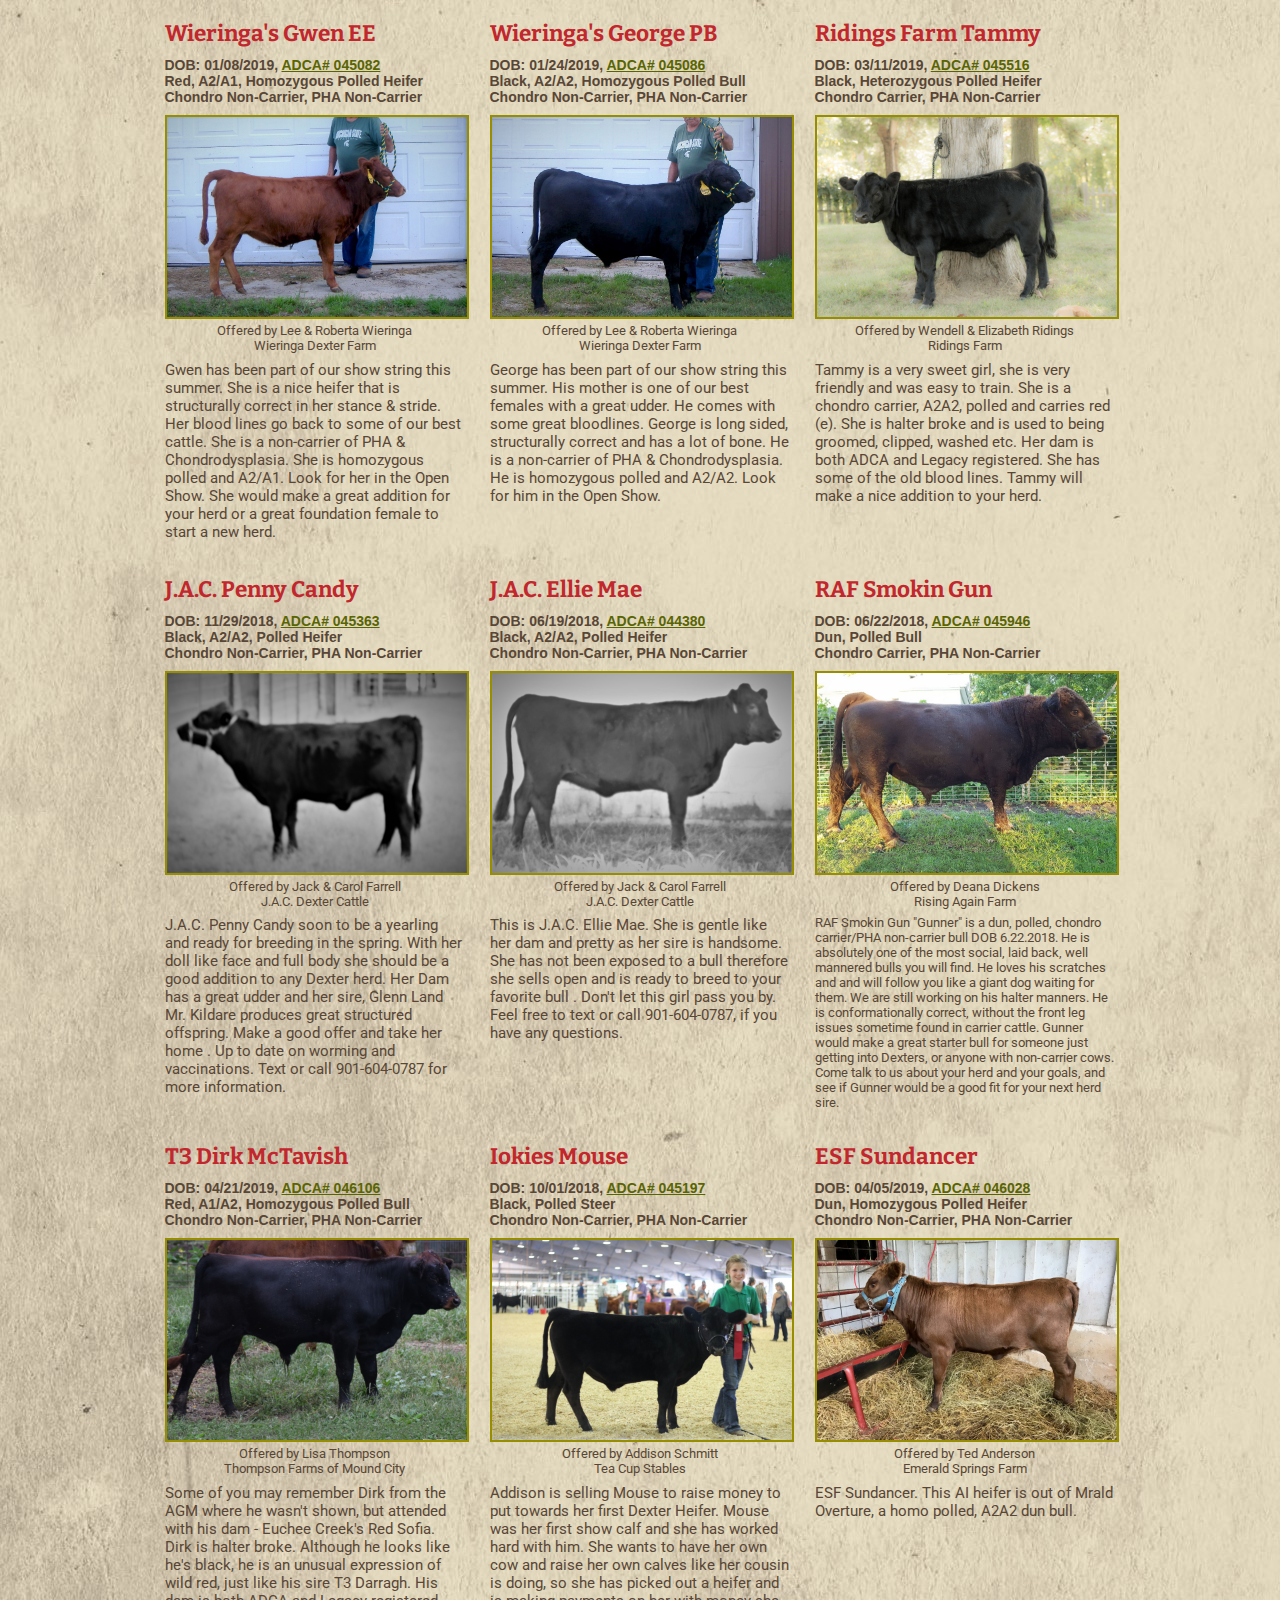
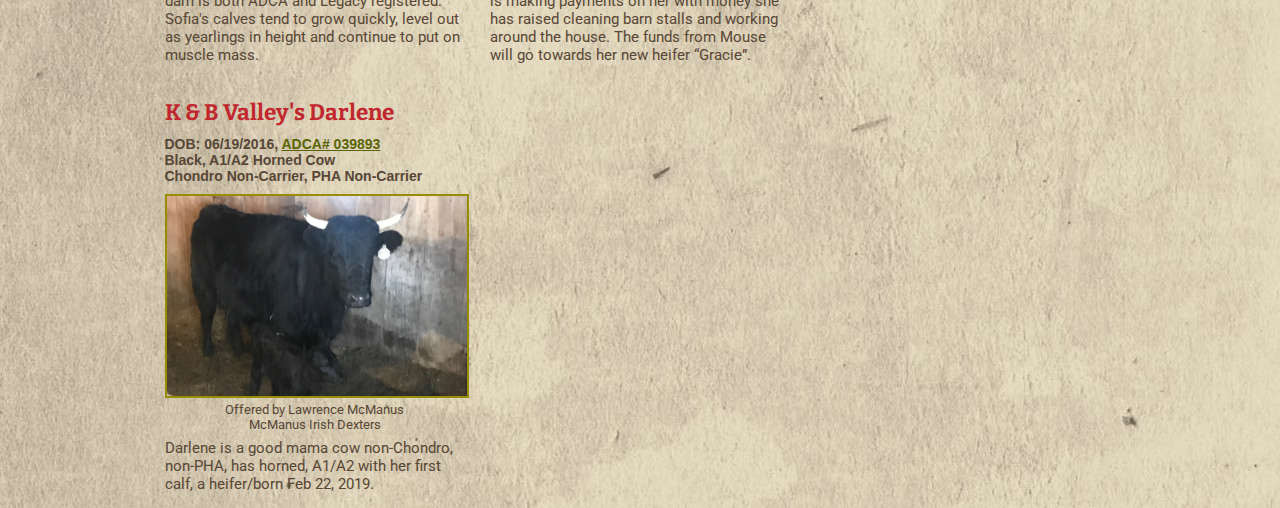
<file: index.html>
<!doctype html>
<html lang="en">
<head>
	<title>MDBA 2019 Sale Catalog</title>
	<meta charset="utf-8">
	<meta name="viewport" content="width=device-width,initial-scale=1">
	<meta http-equiv="X-UA-Compatible" content="IE=edge">
	<link href="https://fonts.googleapis.com/css?family=Roboto:300,400,500" rel="stylesheet" type="text/css">
	<link href="https://fonts.googleapis.com/css?family=Bitter:300,400,500" rel="stylesheet" type="text/css">
	<link rel="stylesheet" type="text/css" href="main.css">
</head>

<body>
	<div class="main">
		<div class="entry">
			<div>
				<h2>Wieringa's Gwen EE</h2>
			</div>
			<div><h4>
				DOB: 01/08/2019,
				<a target="_blank" href="https://www.dextercattle.org/pedigreedb/pedigree.cgi?horse=045082">ADCA# 045082</a>
				<br>Red, A2/A1, Homozygous Polled Heifer
				<br>Chondro Non-Carrier, PHA Non-Carrier
			</h4></div>
			<div>
				<img src="photos/Wieringas-Gwen-EE_900-600.3.jpg" alt="Photo of Wieringa's Gwen EE" />
				<h5>Offered by Lee & Roberta Wieringa<br>Wieringa Dexter Farm</h5>
			</div>
			<div>
				<p>Gwen has been part of our show string this summer.  She is a nice heifer
				that is structurally correct in her stance & stride. Her blood lines go back
				to some of our best cattle.  She is a non-carrier of PHA & Chondrodysplasia.
				She is homozygous polled and A2/A1.  Look for her in the Open Show.  She would
				make a great addition for your herd or a great foundation female to start a
				new herd.</p>
			</div>
		</div>

		<div class="entry">
			<div>
				<h2>Wieringa's George PB</h2>
			</div>
			<div><h4>
				DOB: 01/24/2019,
				<a target="_blank" href="https://www.dextercattle.org/pedigreedb/pedigree.cgi?horse=045086">ADCA# 045086</a>
				<br>Black, A2/A2, Homozygous Polled Bull
				<br>Chondro Non-Carrier, PHA Non-Carrier
			</h4></div>
			<div>
				<img src="photos/Wieringas-George-PB_900-600.4.jpg" alt="Photo of Wieringa's George PB" />
				<h5>Offered by Lee & Roberta Wieringa<br>Wieringa Dexter Farm</h5>
			</div>
			<div>
				<p>George has been part of our show string this summer. His mother is one of our
				best females with a great udder. He comes with some great bloodlines. George is
				long sided, structurally correct and has a lot of bone. He is a non-carrier of
				PHA & Chondrodysplasia. He is homozygous polled and A2/A2.  Look for him in the
				Open Show.</p>
			</div>
		</div>

		<div class="entry">
			<div>
				<h2>Ridings Farm Tammy</h2>
			</div>
			<div><h4>
				DOB: 03/11/2019,
				<a target="_blank" href="https://www.dextercattle.org/pedigreedb/pedigree.cgi?horse=045516">ADCA# 045516</a>
				<br>Black, Heterozygous Polled Heifer
				<br>Chondro Carrier, PHA Non-Carrier
			</h4></div>
			<div>
				<img src="photos/Ridings-Farm-Tammy_900-600.jpg" alt="Photo of Ridings Farm Tammy" />
				<h5>Offered by Wendell & Elizabeth Ridings<br>Ridings Farm</h5>
			</div>
			<div>
				<p>Tammy is a very sweet girl, she is very friendly and was easy to train.
				She is a chondro carrier, A2A2,  polled and carries red (e).  She is halter
				broke and is used to being groomed, clipped, washed etc. Her dam is both ADCA
				and Legacy registered. She has some of the old blood lines.  Tammy will make a
				nice addition to your herd.</p>
			</div>
		</div>

		<div class="entry">
			<div>
				<h2>J.A.C. Penny Candy</h2>
			</div>
			<div><h4>
				DOB: 11/29/2018,
				<a target="_blank" href="https://www.dextercattle.org/pedigreedb/pedigree.cgi?horse=045363">ADCA# 045363</a>
				<br>Black, A2/A2, Polled Heifer
				<br>Chondro Non-Carrier, PHA Non-Carrier
			</h4></div>
			<div>
				<img src="photos/JAC-Penny-Candy_900-600.jpg" alt="Photo of J.A.C. Penny Candy" />
				<h5>Offered by Jack & Carol Farrell<br>J.A.C. Dexter Cattle</h5>
			</div>
			<div>
				<p>J.A.C. Penny Candy soon to be a yearling and ready for breeding in the spring.
				With her doll like face and full body she should be a good addition to any Dexter
				herd. Her Dam has a great udder and her sire, Glenn Land  Mr. Kildare produces
				great structured offspring. Make a good offer and take her home . Up to date on
				worming and vaccinations. Text or call 901-604-0787 for more information.</p>
			</div>
		</div>

		<div class="entry">
			<div>
				<h2>J.A.C. Ellie Mae</h2>
			</div>
			<div><h4>
				DOB: 06/19/2018,
				<a target="_blank" href="https://www.dextercattle.org/pedigreedb/pedigree.cgi?horse=044380">ADCA# 044380</a>
				<br>Black, A2/A2, Polled Heifer
				<br>Chondro Non-Carrier, PHA Non-Carrier
			</h4></div>
			<div>
				<img src="photos/JAC-Ellie-Mae_900-600.jpg" alt="Photo of J.A.C. Ellie Mae" />
				<h5>Offered by Jack & Carol Farrell<br>J.A.C. Dexter Cattle</h5>
			</div>
			<div>
				<p>This is J.A.C. Ellie Mae.  She is gentle like her dam and pretty as her sire is
				handsome. She has not been exposed to a bull therefore she sells open and  is ready
				to breed to your favorite bull . Don't let this girl pass you by. Feel free to text
				or call 901-604-0787, if you have any questions.</p>
			</div>
		</div>

		<div class="entry">
			<div>
				<h2>RAF Smokin Gun</h2>
			</div>
			<div><h4>
				DOB: 06/22/2018,
				<a target="_blank" href="https://www.dextercattle.org/pedigreedb/pedigree.cgi?horse=045946">ADCA# 045946</a>
				<br>Dun, Polled Bull
				<br>Chondro Carrier, PHA Non-Carrier
			</h4></div>
			<div>
				<img src="photos/RAF-Smokin-Gun_900-600.jpg" alt="Photo of RAF Smokin Gun" />
				<h5>Offered by Deana Dickens<br>Rising Again Farm</h5>
			</div>
			<div>
				<p style="font-size:13px">RAF Smokin Gun "Gunner" is a dun, polled, chondro carrier/PHA non-carrier bull DOB 6.22.2018.
				He is absolutely one of the most social, laid back, well mannered bulls you will find.  He loves
				his scratches and and will follow you like a giant dog waiting for them.  We are still working on
				his halter manners.  He is conformationally correct, without the front leg issues sometime found
				in carrier cattle.  Gunner would make a great starter bull for someone just getting into Dexters,
				or anyone with non-carrier cows.  Come talk to us about your herd and your goals, and see if Gunner
				would be a good fit for your next herd sire.</p>
			</div>
		</div>

		<div class="entry">
			<div>
				<h2>T3 Dirk McTavish</h2>
			</div>
			<div><h4>
				DOB: 04/21/2019, <a target="_blank" href="https://www.dextercattle.org/pedigreedb/pedigree.cgi?horse=046106">ADCA# 046106</a>
				<br>Red, A1/A2, Homozygous Polled Bull
				<br>Chondro Non-Carrier, PHA Non-Carrier
			</h4></div>
			<div>
				<img src="photos/T3-Dirk-McTavish_900-600.jpg" alt="Photo of T3 Dirk McTavish" />
				<h5>Offered by Lisa Thompson<br>Thompson Farms of Mound City</h5>
			</div>
			<div>
				<p>Some of you may remember Dirk from the AGM where he wasn't shown, but attended with
				his dam - Euchee Creek's Red Sofia. Dirk is halter broke. Although he looks like he's
				black, he is an unusual expression of wild red, just like his sire T3 Darragh. His dam
				is both ADCA and Legacy registered. Sofia's calves tend to grow quickly, level out as
				yearlings in height and continue to put on muscle mass. </p>
			</div>
		</div>

		<div class="entry">
			<div>
				<h2>Iokies Mouse</h2>
			</div>
			<div><h4>
				DOB: 10/01/2018,
				<a target="_blank" href="https://www.dextercattle.org/pedigreedb/pedigree.cgi?horse=045197">ADCA# 045197</a>
				<br>Black, Polled Steer
				<br>Chondro Non-Carrier, PHA Non-Carrier
			</h4></div>
			<div>
				<img src="photos/Iokies-Mouse_900-600.jpg" alt="Photo of Iokies Mouse" />
				<h5>Offered by Addison Schmitt<br>Tea Cup Stables</h5>
			</div>
			<div>
				<p>Addison is selling Mouse to raise money to put towards her first Dexter Heifer. Mouse
				was her first show calf and she has worked hard with him. She wants to have her own cow
				and raise her own calves like her cousin is doing, so she has picked out a heifer and is
				making payments on her with money she has raised cleaning barn stalls and working around
				the house. The funds from Mouse will go towards her new heifer “Gracie”.</p>
			</div>
		</div>

		<div class="entry">
			<div>
				<h2>ESF Sundancer</h2>
			</div>
			<div><h4>
				DOB: 04/05/2019,
				<a target="_blank" href="https://www.dextercattle.org/pedigreedb/pedigree.cgi?horse=046028">ADCA# 046028</a>
				<br>Dun, Homozygous Polled Heifer
				<br>Chondro Non-Carrier, PHA Non-Carrier
			</h4></div>
			<div>
				<img src="photos/ESF-Sundancer_900-600.jpg" alt="Photo of ESF Sundancer" />
				<h5>Offered by Ted Anderson<br>Emerald Springs Farm</h5>
			</div>
			<div>
				<p>ESF Sundancer. This AI heifer is out of Mrald Overture, a homo polled, A2A2 dun bull.</p>
			</div>
		</div>

		<div class="entry">
			<div>
				<h2>K & B Valley's Darlene</h2>
			</div>
			<div><h4>
				DOB: 06/19/2016,
				<a target="_blank" href="https://www.dextercattle.org/pedigreedb/pedigree.cgi?horse=039893">ADCA# 039893</a>
				<br>Black, A1/A2 Horned Cow
				<br>Chondro Non-Carrier, PHA Non-Carrier
			</h4></div>
			<div>
				<img src="photos/KB-Valley-Darlene_900-600.jpg" alt="Photo of K & B Valley's Darlene" />
				<h5>Offered by Lawrence McManus<br>McManus Irish Dexters</h5>
			</div>
			<div>
				<p>Darlene is a good mama cow non-Chondro, non-PHA, has horned, A1/A2 with her first calf,
				a heifer/born Feb 22, 2019.</p>
			</div>
		</div>

<!--
		<div class="entry">
			<div>
				<h2>[TODO NAME]</h2>
			</div>
			<div><h4>
				DOB: [TODO DOB],
				<a target="_blank" href="https://www.dextercattle.org/pedigreedb/pedigree.cgi?horse=[TODO REG]">ADCA# [TODO REG]</a>
				<br>[TODO COLOR], [TODO HORNED] [TODO GENDER]
				<br>[TODO CHONDRO], [TODO PHA]
			</h4></div>
			<div>
				<div class="nophoto">Photo coming soon...</div>
				<!-- <img src="photos/[TODO PHOTO]_900-600.jpg" alt="Photo of [TODO NAME]" /> -- >
				<h5>Offered by [TODO OWNER]<br>[TODO FARM]</h5>
			</div>
			<div>
				<p></p>
			</div>
		</div>
-->
	</div>
</body>
</html>
</file>
<file: main.css>
body, html {
	margin: 0;
	padding: 0;
	width: 100%;
	height: 100%;
}

body {
	font-family: Roboto;
	font-size: 15px;
	line-spacing: 1.2em;
	background-image: url("images/bg_interior_3.jpg");
}

img, embed, object, video {
	max-width: 100%
}

h1,h2,h3,h4,h5 {
	font-family: Bitter;
	margin: 0px;
}

a {
	color: #596503;
}

.main {
	display: grid;
	grid-template-columns: 1fr;
	width: 325px;
	margin-left: auto;
	margin-right: auto;
}
@media screen and (min-width: 650px) {
	.main {width: 650px; grid-template-columns: 1fr 1fr;}
}
@media screen and (min-width: 975px) {
	.main {width: 975px; grid-template-columns: 1fr 1fr 1fr;}
}
@media screen and (min-width: 1300px) {
	/* .main {width: 1300px; grid-template-columns: 1fr 1fr 1fr 1fr;} */
}
@media screen and (min-width: 1625px) {
	/* .main {width: 1625px; grid-template-columns: 1fr 1fr 1fr 1fr 1fr;} */
}
@media screen and (min-width: 1950px) {
	/* .main {width: 1950px; grid-template-columns: 1fr 1fr 1fr 1fr 1fr 1fr;} */
}
@media all and (-ms-high-contrast: none), (-ms-high-contrast: active) {
     .entry {display:inline-block; vertical-align:top; margin-right:10px;}
}

.entry {
	width: 300px;
	margin-top: 20px;
	margin-left: 12px;
	color: #584636;
}

.entry h2 {
	color: #C1272D;
	margin-bottom: 5px;
}

.entry h4 {
	margin-top: 10px;
	margin-bottom: 10px;
	font-family: Arial;
	font-size: 14px;
}

.entry h5 {
	text-align: center;
	font-family: Roboto;
	font-weight: normal;
	font-size: 13px;
}

.entry img {
	height: 200px;
	width: 300px;
	border: 2px solid #968D00;
}

.entry p {
	margin-block-start: 0.5em;
}

.nophoto {
	text-align: center;
	color: #555;
	height: 130px;
	width: 300px;
	margin-bottom: 4px;
	padding-top: 70px;
	border: 2px solid #968D00;
	background-image: linear-gradient(#cbdbef, #b2c6da, #c0d0e0, #d0daab);
}
</file>
